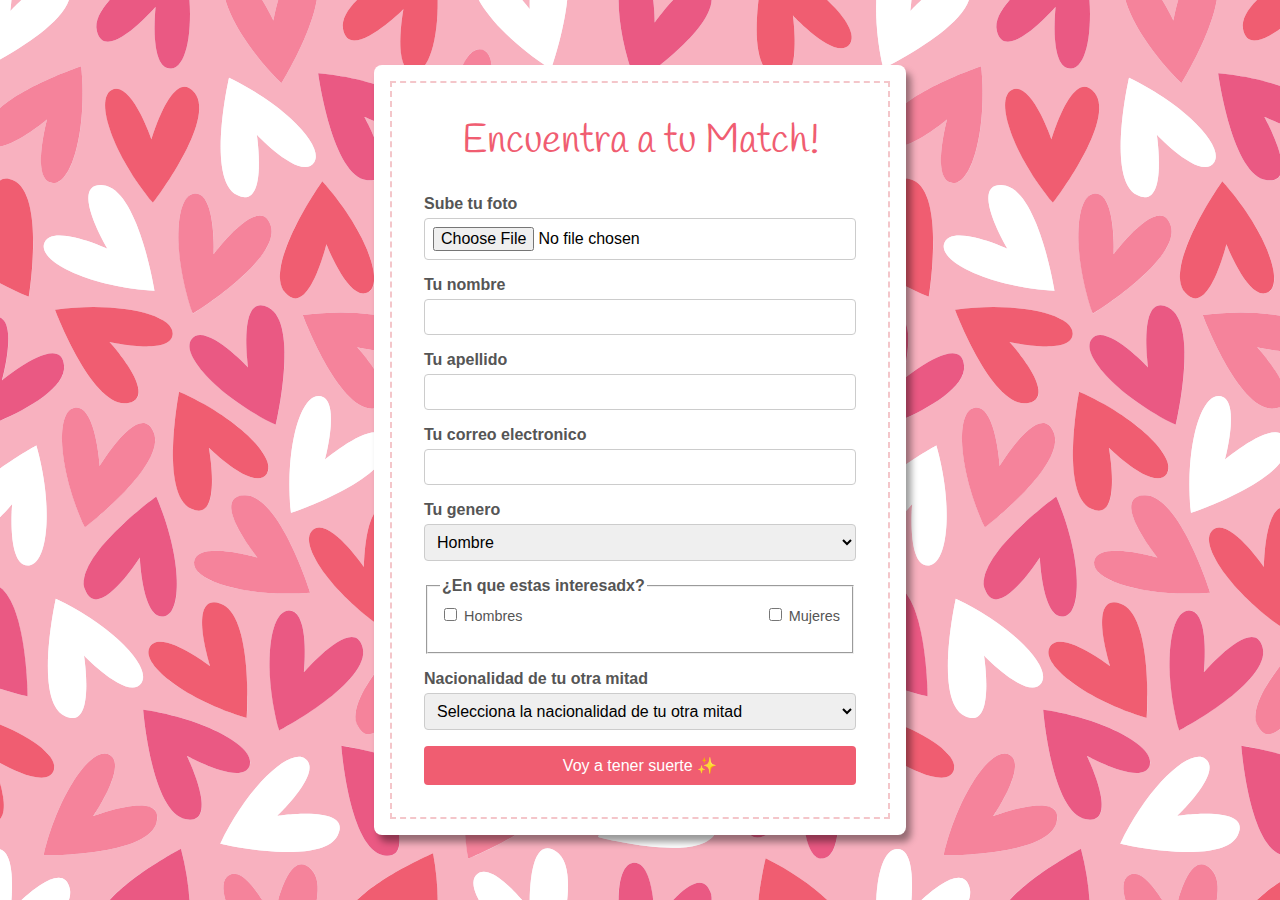
<file: index.html>
<!DOCTYPE html>
<html lang="en">
<head>
    <meta charset="UTF-8">
    <meta name="viewport" content="width=device-width, initial-scale=1.0">
    <link rel="stylesheet" href="styles.css">
    <script src="scripts/formActions.js"></script>
    <title>MatchyMatchy - Encuentra tu match</title>
</head>
<body>
    <div class="container">
        <div class="dotted-container">
            <h1>Encuentra a tu Match!</h1>
            <form action="">
                <label for="photo">Sube tu foto</label>
                <input type="file" name="photo" id="photo" accept="image/*" required>

                <label for="first-name">Tu nombre</label>
                <input type="text" id="first-name" name="first-name">

                <label for="last-name">Tu apellido</label>
                <input type="text" id="last-name" name="last-name">

                <label for="email">Tu correo electronico</label>
                <input type="text" name="email" id="email">

                <label for="gender">Tu genero</label>
                <select id="gender" name="gender" required>
                    <option value="male">Hombre</option>
                    <option value="female">Mujer</option>
                    <option value="other">Otro</option>
                </select>

                <fieldset>
                    <legend>¿En que estas interesadx?</legend>
                    <div class="checkbox-group">
                        <label for="interest">
                            <input type="checkbox" name="interest" value="men">
                            Hombres
                        </label>
                        <label for="interest">
                            <input type="checkbox" name="interest" value="women">
                            Mujeres
                        </label>
                    </div>
                </fieldset>

                <label for="nationality">Nacionalidad de tu otra mitad</label>
                <select name="nationality" id="nationality">
                    <option value="" disabled selected>Selecciona la nacionalidad de tu otra mitad</option>
                </select>

                <button type="submit" class="button">Voy a tener suerte ✨</button>
            </form>
        </div>
    </div>
</body>
</html>
</file>
<file: styles.css>
@import url('https://fonts.googleapis.com/css2?family=Handlee&family=Oswald:wght@200..700&family=Roboto+Mono:ital,wght@0,100..700;1,100..700&family=SUSE+Mono:ital,wght@0,100..800;1,100..800&display=swap');

body{
    font-family: Arial, Helvetica, sans-serif;
    margin: 0;
    padding: 0;
    background-color: #f4f4f9;
    display: flex;
    justify-content: center;
    align-items: center;
    height: 100vh;
    background-image: url(./imgs/pattern.svg);
    background-repeat: repeat;
    background-size: contain;
}

.container{
    background-color: white;
    padding: 1rem;
    border-radius: 8px;
    box-shadow: 5px 7px 7px rgba(0,0,0,0.4);
    max-width: 500px;
    width: 100%;
}

.dotted-container{
    border-style: dashed;
    border-width: 2px;
    border-color: #f4c6ca;
    padding: 2rem;
}

h1{
    text-align: center;
    color: #f05d71;
    font-size: 2.5rem;
    font-family: "Handlee", cursive;
    font-weight: 400;
    margin-top: 0;
}

form{
    display: flex;
    flex-direction: column;
}

input, select{
    margin-bottom: 1rem;
    padding: 8px;
    border-width: 1px;
    border-style: solid;
    border-color: #ccc;
    border-radius: 4px;
    font-size: 1rem;
}

label, legend{
    margin-bottom: 5px;
    font-weight: bold;
    color: #555;
}

.checkbox-group{
    display: flex;
    justify-content: space-between;
}

.checkbox-group > label{
    font-size: 0.9rem;
    font-weight: normal;
}

fieldset{
    margin-bottom: 1rem;
}

.button{
    background-color: #f05d71;
    color: white;
    padding: 10px;
    border: none;
    border-radius: 4px;
    cursor: pointer;
    font-size: 1rem;
}

.button:hover{
    background: #f5839b;
    transition: background 0.3s;
}

.match{
    padding: 3rem;
    max-width: 800px;
    text-align: left;
    display: flex;
    flex-direction: column;
    position: relative;
    align-items: center;
    transform: rotate(-5deg);
}

.match > img{
    width: 200px;
    height: 200px;
    border-radius: 50%;
    object-fit: cover;
    margin-bottom: 1rem;
}

header{
    display: flex;
    flex-direction: column;
    align-items: center;
    gap: 1rem;
    margin-bottom: 1.5rem;
}

header > .match-name{
    display: flex;
    justify-content: space-between;
    gap: 2.5rem;
}

.match-name{
    font-size: 1.8rem;
    font-weight: 600;
    color: #EC789A;
    margin: 0;
}

.match-info{
    width: 100%;
    display: flex;
    justify-content: space-between;
}

.match-info > p{
    margin: 5px 0;
    color: #555;
    font-size: 0.95rem;
}

.match-info > strong{
    font-weight: bold;
    color: #333;
}

.selected{
    outline-style: solid;
    outline-color: #f05d71;
    outline-width: 2px;
}

.label-selected{
    color: #f05d71;
}

.error {
    border: 5px solid red;
}
</file>
